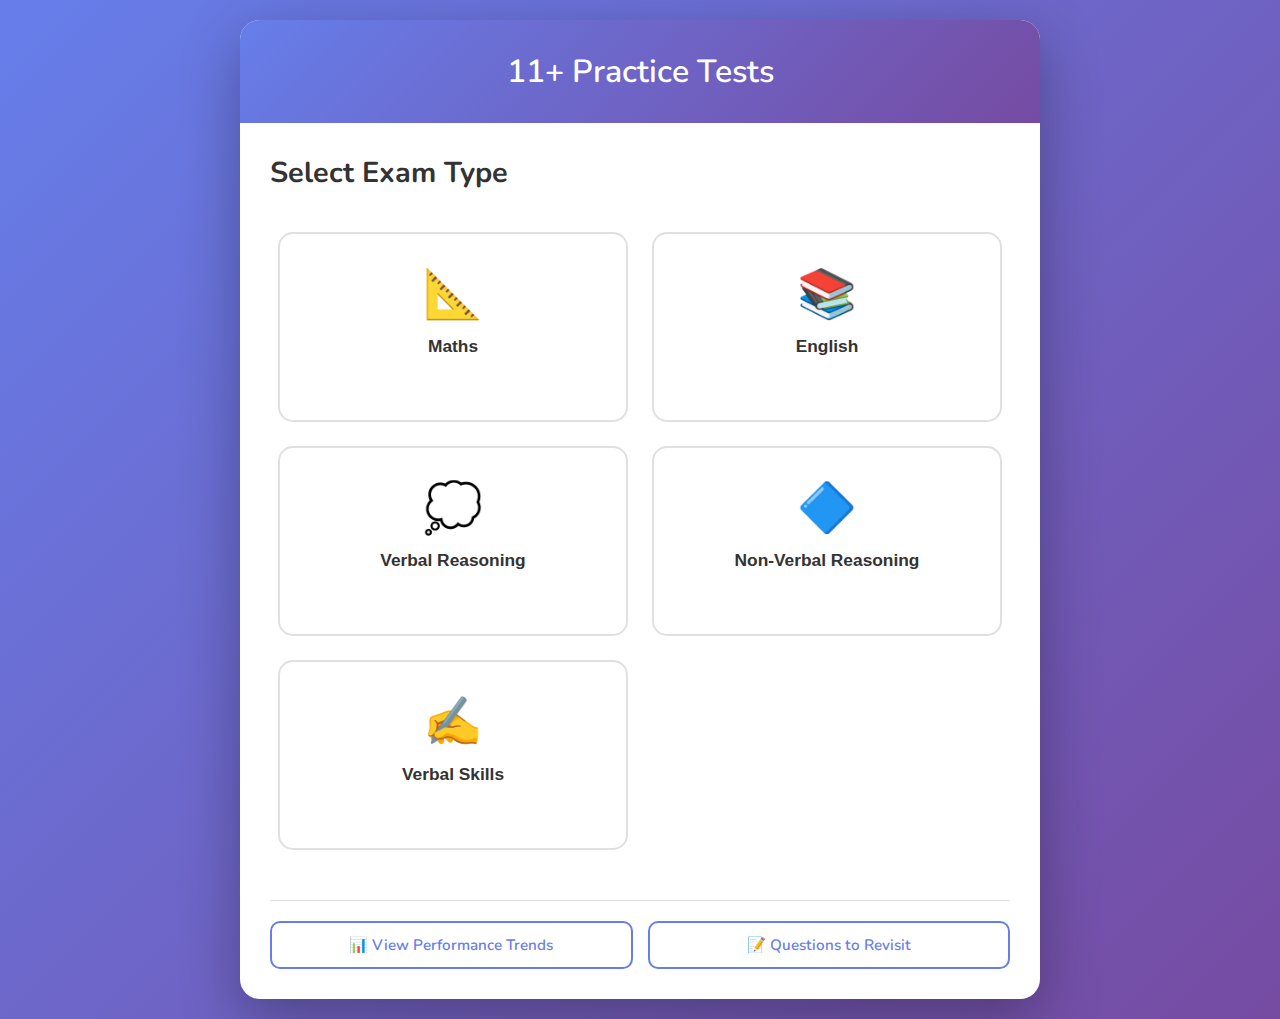
<file: index.html>
<!DOCTYPE html>
<html lang="en">
<head>
    <meta charset="UTF-8">
    <meta name="viewport" content="width=device-width, initial-scale=1.0">
    <title>11+ Practice Tests</title>

    <!-- Google tag (gtag.js) -->
    <script async src="https://www.googletagmanager.com/gtag/js?id=G-D3WEQL5WH3"></script>
    <script>
        window.dataLayer = window.dataLayer || [];
        function gtag(){dataLayer.push(arguments);}
        gtag('js', new Date());
        gtag('config', 'G-D3WEQL5WH3');
    </script>

    <link rel="preconnect" href="https://fonts.googleapis.com">
    <link rel="preconnect" href="https://fonts.gstatic.com" crossorigin>
    <link href="https://fonts.googleapis.com/css2?family=Nunito:wght@400;600;700&display=swap" rel="stylesheet">
    <link rel="stylesheet" href="css/style.css">
</head>
<body>
    <div class="container">
        <header>
            <h1>11+ Practice Tests</h1>
        </header>

        <div id="exam-selector" class="screen active">
            <h2>Select Exam Type</h2>
            <div class="exam-grid">
                <button class="exam-button" data-exam="maths">
                    <span class="icon">📐</span>
                    <span class="label">Maths</span>
                </button>
                <button class="exam-button" data-exam="english">
                    <span class="icon">📚</span>
                    <span class="label">English</span>
                </button>
                <button class="exam-button" data-exam="verbal-reasoning">
                    <span class="icon">💭</span>
                    <span class="label">Verbal Reasoning</span>
                </button>
                <button class="exam-button" data-exam="non-verbal-reasoning">
                    <span class="icon">🔷</span>
                    <span class="label">Non-Verbal Reasoning</span>
                </button>
                <button class="exam-button" data-exam="verbal-skills">
                    <span class="icon">✍️</span>
                    <span class="label">Verbal Skills</span>
                </button>
            </div>
            <div class="home-actions">
                <a class="nav-button" href="performance.html">
                    📊 View Performance Trends
                </a>
                <a class="nav-button" href="mistakes.html">
                    📝 Questions to Revisit
                </a>
            </div>
        </div>

        <div id="test-selector" class="screen">
            <button class="back-button" onclick="showScreen('exam-selector')">← Back</button>
            <h2 id="exam-title">Maths Tests</h2>
            <div class="test-setup">
                <div class="test-setup-section">
                    <h3 class="test-setup-title">Select a test</h3>
                    <div id="test-list" class="test-list"></div>
                </div>
                <div class="test-setup-section">
                    <h3 class="test-setup-title">Configure test</h3>
                    <div class="test-setup-controls">
                        <label for="question-count-select">Number of questions:</label>
                        <select id="question-count-select" class="question-count-selector"></select>
                        <label class="timer-toggle" id="timer-toggle-label">
                            <input type="checkbox" id="timer-toggle-shared">
                            <span id="timer-toggle-text">Enable timer (<span id="timer-duration-preview" class="timer-duration-value">--</span>)</span>
                        </label>
                    </div>
                </div>
                <div class="test-setup-actions">
                    <button id="start-selected-test" class="start-test-button" disabled>Start Test</button>
                </div>
            </div>
        </div>

        <div id="test-screen" class="screen">
            <div class="test-header">
                <button class="back-button" onclick="showScreen('test-selector')">← Back</button>
                <div class="progress-wrapper">
                    <div class="progress">
                        <span id="question-counter">Question 1 of 50</span>
                        <div class="progress-bar">
                            <div id="progress-fill" class="progress-fill"></div>
                        </div>
                    </div>
                    <div id="timer-display" class="timer-display timer-normal" style="display: none;">
                        <span id="timer-label">Time left:</span>
                        <span id="timer-value">00:00</span>
                    </div>
                </div>
            </div>

            <div id="test-content" class="test-content">
                <div id="passage-container" class="passage-container" style="display: none;">
                    <h3 id="passage-title"></h3>
                    <div id="passage-text" class="passage-text"></div>
                </div>

                <div id="question-container" class="question-container">
                    <div class="question-number" id="question-number">1</div>
                    <div class="question-instruction" id="question-instruction" style="display: none;"></div>
                    <div class="alphabet-reference" id="alphabet-reference" style="display: none;">
                        <div class="alphabet-label">Alphabet Reference:</div>
                        <div class="alphabet-letters">A B C D E F G H I J K L M N O P Q R S T U V W X Y Z</div>
                    </div>
                    <div class="question-image" id="question-image" style="display: none;"></div>
                    <div class="question-text" id="question-text"></div>
                    <div class="options" id="options"></div>
                </div>
            </div>

            <div class="navigation">
                <button id="prev-button" class="nav-button" onclick="previousQuestion()">Previous</button>
                <button id="next-button" class="nav-button primary" onclick="nextQuestion()">Next</button>
                <button id="submit-button" class="nav-button primary" onclick="submitTest()" style="display:none;">Submit</button>
            </div>
        </div>

        <div id="results-screen" class="screen">
            <h2>Test Results</h2>
            <div class="results-summary">
                <div class="score-circle">
                    <span id="score-percentage">0%</span>
                    <span class="score-label">Score</span>
                </div>
                <div class="score-details">
                    <p><strong id="correct-count">0</strong> correct</p>
                    <p><strong id="incorrect-count">0</strong> incorrect</p>
                    <p><strong id="unanswered-count">0</strong> unanswered</p>
                    <div class="time-summary-container">
                        <div id="time-summary" class="time-summary"></div>
                    </div>
                </div>
            </div>

            <!-- Performance comparison container (dynamically populated) -->
            <div id="performance-comparison" class="performance-comparison" style="display: none;"></div>

            <!-- Time insights container (dynamically populated) -->
            <div id="time-insights" class="time-insights" style="display: none;"></div>

            <div class="results-actions">
                <button class="nav-button" onclick="reviewAnswers()">Review Answers</button>
                <button class="nav-button primary" onclick="showScreen('exam-selector')">Back to Home</button>
            </div>
        </div>
    </div>

    <!-- Category Breakdown Modal -->
    <div id="breakdown-modal" class="modal" style="display: none;">
        <div class="modal-content breakdown-modal">
            <button class="modal-close" onclick="closeBreakdownModal()">×</button>
            <h3>Performance by Category</h3>
            <div id="breakdown-content" class="breakdown-content"></div>
        </div>
    </div>

    <!-- Question Detail Modal -->
    <div id="question-detail-modal" class="modal" style="display: none;">
        <div class="modal-content question-detail-modal">
            <button class="modal-close" onclick="closeQuestionDetailModal()">×</button>
            <h3>Question Details</h3>
            <div id="question-detail-content"></div>
        </div>
    </div>

    <!-- Resume Test Modal -->
    <div id="resume-modal" class="modal" style="display: none;">
        <div class="modal-content">
            <h3>Resume Test?</h3>
            <p id="resume-message">You have an unfinished test in progress.</p>
            <div class="modal-actions">
                <button id="resume-button" class="nav-button primary">Resume Test</button>
                <button id="start-fresh-button" class="nav-button">Start Fresh</button>
            </div>
        </div>
    </div>

    <script src="js/app.js"></script>
</body>
</html>
</file>
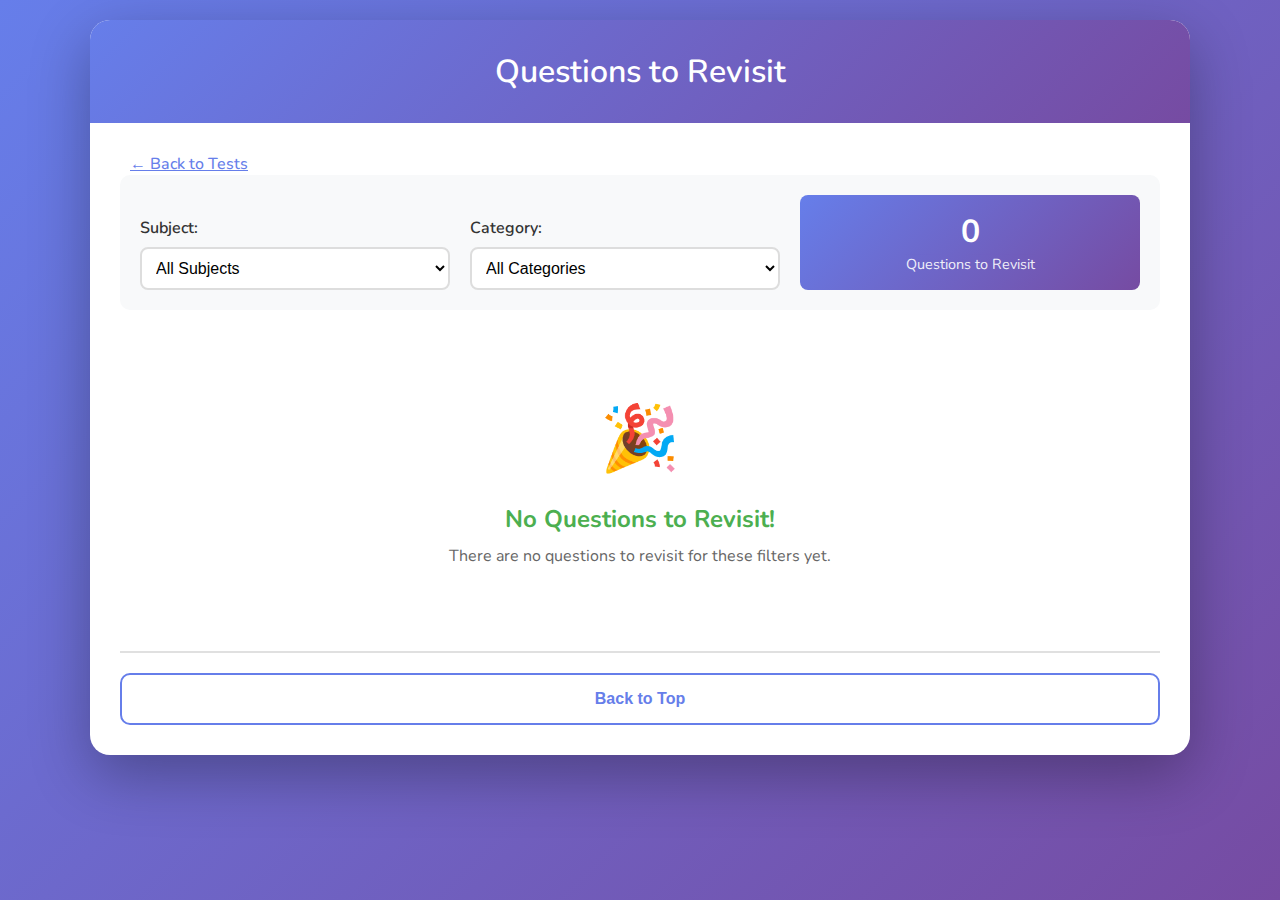
<file: mistakes.html>
<!DOCTYPE html>
<html lang="en">
<head>
    <meta charset="UTF-8">
    <meta name="viewport" content="width=device-width, initial-scale=1.0">
    <title>Questions to Revisit</title>

    <!-- Google tag (gtag.js) -->
    <script async src="https://www.googletagmanager.com/gtag/js?id=G-D3WEQL5WH3"></script>
    <script>
        window.dataLayer = window.dataLayer || [];
        function gtag(){dataLayer.push(arguments);}
        gtag('js', new Date());
        gtag('config', 'G-D3WEQL5WH3');
    </script>

    <link rel="preconnect" href="https://fonts.googleapis.com">
    <link rel="preconnect" href="https://fonts.gstatic.com" crossorigin>
    <link href="https://fonts.googleapis.com/css2?family=Nunito:wght@400;600;700&display=swap" rel="stylesheet">
    <link rel="stylesheet" href="css/style.css">
</head>
<body class="mistakes-page" data-page="mistakes">
    <div class="container mistakes-container">
        <header>
            <h1>Questions to Revisit</h1>
        </header>

        <div class="mistakes-body">
            <a class="back-button" href="index.html">← Back to Tests</a>

            <div class="mistakes-controls">
                <div class="exam-filter">
                    <label>Subject:</label>
                    <select id="mistakes-exam-filter" onchange="updateMistakesView()">
                        <option value="all">All Subjects</option>
                        <option value="maths">Maths</option>
                        <option value="english">English</option>
                        <option value="verbal-reasoning">Verbal Reasoning</option>
                        <option value="non-verbal-reasoning">Non-Verbal Reasoning</option>
                        <option value="verbal-skills">Verbal Skills</option>
                    </select>
                </div>

                <div class="exam-filter">
                    <label>Category:</label>
                    <select id="mistakes-category-filter" onchange="updateMistakesView()">
                        <option value="all">All Categories</option>
                    </select>
                </div>

                <div class="mistakes-stats" id="mistakes-stats"></div>
            </div>

            <div id="mistakes-content" class="mistakes-content"></div>

            <div class="mistakes-actions">
                <button class="nav-button" onclick="scrollToTop()">Back to Top</button>
            </div>
        </div>
    </div>

    <div id="question-detail-modal" class="modal" style="display: none;">
        <div class="modal-content question-detail-modal">
            <button class="modal-close" onclick="closeQuestionDetailModal()">×</button>
            <h3>Question Details</h3>
            <div id="question-detail-content"></div>
        </div>
    </div>

    <script src="js/app.js"></script>
</body>
</html>
</file>
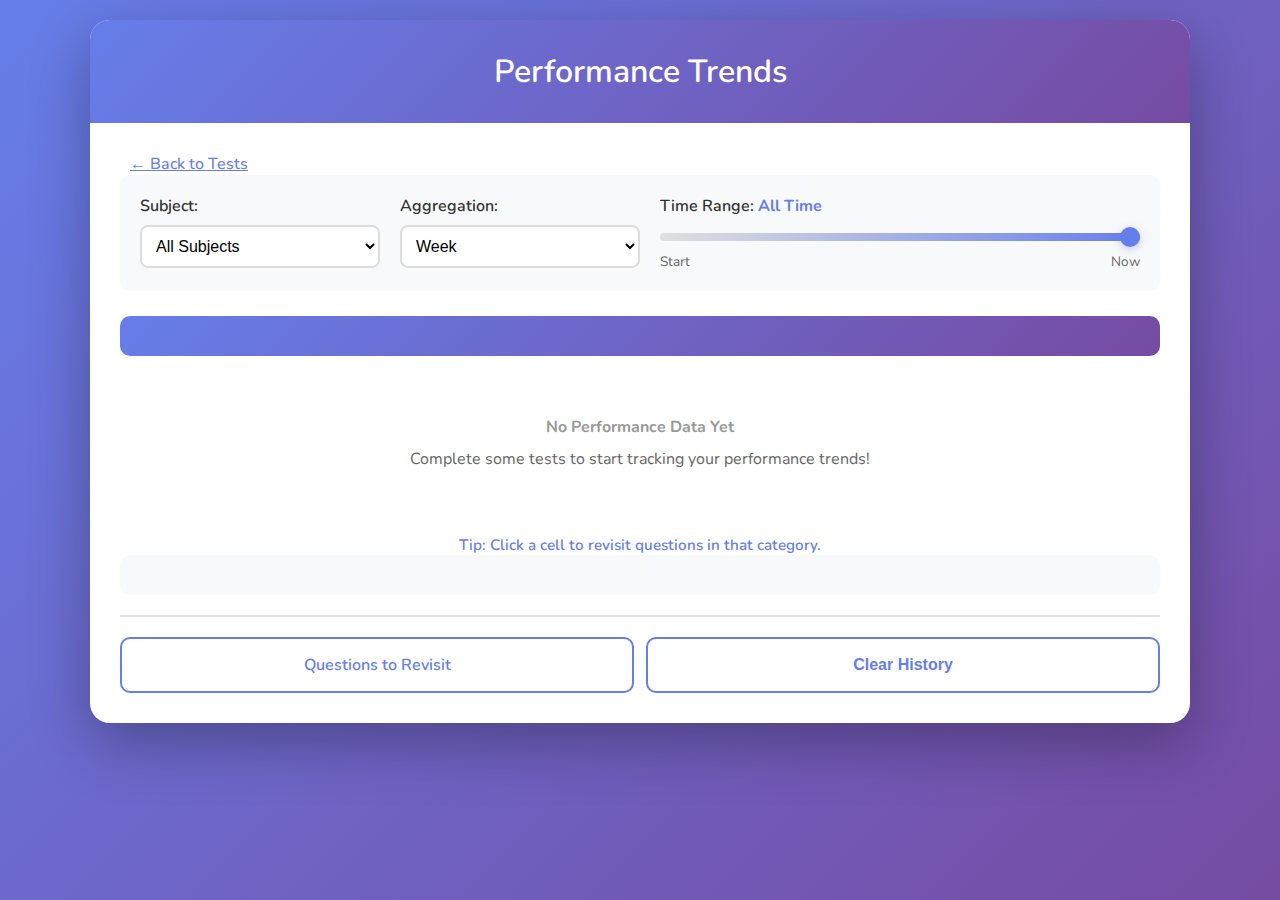
<file: performance.html>
<!DOCTYPE html>
<html lang="en">
<head>
    <meta charset="UTF-8">
    <meta name="viewport" content="width=device-width, initial-scale=1.0">
    <title>Performance Trends</title>

    <!-- Google tag (gtag.js) -->
    <script async src="https://www.googletagmanager.com/gtag/js?id=G-D3WEQL5WH3"></script>
    <script>
        window.dataLayer = window.dataLayer || [];
        function gtag(){dataLayer.push(arguments);}
        gtag('js', new Date());
        gtag('config', 'G-D3WEQL5WH3');
    </script>

    <link rel="preconnect" href="https://fonts.googleapis.com">
    <link rel="preconnect" href="https://fonts.gstatic.com" crossorigin>
    <link href="https://fonts.googleapis.com/css2?family=Nunito:wght@400;600;700&display=swap" rel="stylesheet">
    <link rel="stylesheet" href="css/style.css">
</head>
<body class="performance-page" data-page="performance">
    <div class="container performance-container">
        <header>
            <h1>Performance Trends</h1>
        </header>

        <div class="performance-body">
            <a class="back-button" href="index.html">← Back to Tests</a>

            <div class="trends-controls">
                <div class="exam-filter">
                    <label>Subject:</label>
                    <select id="trends-exam-filter" onchange="updateTrendsView()">
                        <option value="all">All Subjects</option>
                        <option value="maths">Maths</option>
                        <option value="english">English</option>
                        <option value="verbal-reasoning">Verbal Reasoning</option>
                        <option value="non-verbal-reasoning">Non-Verbal Reasoning</option>
                        <option value="verbal-skills">Verbal Skills</option>
                    </select>
                </div>

                <div class="exam-filter">
                    <label>Aggregation:</label>
                    <select id="time-aggregation" onchange="updateTimeAggregation(this.value)">
                        <option value="day">Day</option>
                        <option value="week" selected>Week</option>
                        <option value="month">Month</option>
                    </select>
                </div>

                <div class="time-range-control">
                    <label>Time Range: <span id="time-range-label">All Time</span></label>
                    <input type="range" id="time-slider" min="0" max="100" value="100" oninput="updateTimeRange(this.value)">
                    <div class="time-range-labels">
                        <span id="time-start">Start</span>
                        <span id="time-end">Now</span>
                    </div>
                </div>
            </div>

            <div id="trends-summary" class="trends-summary"></div>

            <div id="trends-heatmap" class="trends-heatmap"></div>
            <p class="heatmap-hint">Tip: Click a cell to revisit questions in that category.</p>

            <div id="trends-insights" class="trends-insights"></div>

            <div class="trends-actions">
                <a id="trends-review-mistakes" class="nav-button" href="mistakes.html">Questions to Revisit</a>
                <button class="nav-button" onclick="clearTestHistory()">Clear History</button>
            </div>
        </div>
    </div>

    <script src="js/app.js"></script>
</body>
</html>
</file>
<file: css/style.css>
* {
    margin: 0;
    padding: 0;
    box-sizing: border-box;
}

body {
    font-family: 'Nunito', 'Segoe UI', 'Trebuchet MS', 'Helvetica Neue', Arial, sans-serif;
    background: linear-gradient(135deg, #667eea 0%, #764ba2 100%);
    min-height: 100vh;
    padding: 20px;
}

.container {
    max-width: 800px;
    margin: 0 auto;
    background: white;
    border-radius: 20px;
    box-shadow: 0 20px 60px rgba(0, 0, 0, 0.3);
    overflow: hidden;
    min-height: 600px;
}

header {
    background: linear-gradient(135deg, #667eea 0%, #764ba2 100%);
    color: white;
    padding: 30px;
    text-align: center;
}

header h1 {
    font-size: 2em;
    font-weight: 600;
}

.screen {
    display: none;
    padding: 30px;
    animation: fadeIn 0.3s ease-in;
}

.screen.active {
    display: block;
}

@keyframes fadeIn {
    from {
        opacity: 0;
        transform: translateY(10px);
    }
    to {
        opacity: 1;
        transform: translateY(0);
    }
}

h2 {
    color: #333;
    margin-bottom: 30px;
    font-size: 1.8em;
}

.exam-grid {
    display: grid;
    grid-template-columns: repeat(auto-fit, minmax(240px, 1fr));
    gap: 24px;
    padding: 10px 8px 20px;
}

@media (max-width: 700px) {
    .exam-grid {
        max-height: 60vh;
        overflow-y: auto;
    }
}

.home-actions {
    margin-top: 30px;
    padding-top: 20px;
    border-top: 1px solid #e0e0e0;
    display: flex;
    justify-content: center;
    gap: 15px;
    flex-wrap: wrap;
}

.home-actions .nav-button {
    min-width: 200px;
    padding: 12px 20px;
    font-size: 0.95em;
}

.exam-button {
    background: white;
    border: 2px solid #e0e0e0;
    border-radius: 15px;
    padding: 36px 24px;
    cursor: pointer;
    transition: all 0.3s ease;
    display: flex;
    flex-direction: column;
    align-items: center;
    gap: 10px;
    min-height: 190px;
}

.exam-button:hover {
    border-color: #667eea;
    transform: translateY(-5px);
    box-shadow: 0 10px 25px rgba(102, 126, 234, 0.3);
}

.exam-button .icon {
    font-size: 3.6em;
    line-height: 1;
    margin-bottom: 8px;
}

.exam-button .label {
    font-size: 1.3em;
    font-weight: 600;
    color: #333;
    text-align: center;
}

.test-setup {
    display: flex;
    flex-direction: column;
    gap: 30px;
}

.test-setup-section {
    display: flex;
    flex-direction: column;
    gap: 15px;
}

.test-setup-title {
    font-size: 1.2em;
    font-weight: 600;
    color: #333;
    margin: 0;
}

.test-setup-controls {
    background: white;
    border: 2px solid #e0e0e0;
    border-radius: 12px;
    padding: 18px 20px;
    display: flex;
    align-items: center;
    gap: 15px;
    flex-wrap: wrap;
}

.test-setup-controls label {
    font-size: 0.95em;
    font-weight: 500;
    color: #555;
}

.test-setup-actions {
    display: flex;
    align-items: center;
    gap: 12px;
    justify-content: flex-start;
}

.test-list {
    display: grid;
    grid-template-columns: repeat(auto-fill, minmax(280px, 1fr));
    gap: 20px;
    max-height: 50vh;
    overflow-y: auto;
    padding: 10px 5px 20px;
}

.test-card {
    background: white;
    border: 2px solid #e0e0e0;
    border-radius: 15px;
    padding: 20px;
    display: flex;
    flex-direction: column;
    gap: 12px;
    transition: border-color 0.3s ease, box-shadow 0.3s ease, transform 0.2s ease;
}

.test-card.selectable {
    cursor: pointer;
}

.test-card.selectable:hover {
    border-color: #667eea;
    transform: translateY(-2px);
    box-shadow: 0 4px 12px rgba(102, 126, 234, 0.15);
}

.test-card.selected {
    border-color: #667eea;
    background: linear-gradient(135deg, #ffffff 0%, #f0f3ff 100%);
    box-shadow: 0 8px 24px rgba(102, 126, 234, 0.25);
    transform: translateY(-2px);
}

.test-card.selected::before {
    content: "✓";
    position: absolute;
    top: 12px;
    right: 12px;
    width: 28px;
    height: 28px;
    background: #667eea;
    color: white;
    border-radius: 50%;
    display: flex;
    align-items: center;
    justify-content: center;
    font-weight: bold;
    font-size: 16px;
}

.test-card {
    position: relative;
}

.test-info {
    display: flex;
    flex-direction: column;
    gap: 8px;
}

.test-title {
    font-size: 1.2em;
    font-weight: 600;
    color: #333;
}

.test-question-count {
    font-size: 0.9em;
    color: #666;
    background: #f5f5f5;
    padding: 5px 10px;
    border-radius: 6px;
    display: inline-block;
    align-self: flex-start;
}

.test-controls {
    display: flex;
    align-items: center;
    justify-content: space-between;
    gap: 12px;
    flex-wrap: wrap;
}

.test-controls label {
    font-size: 0.9em;
    color: #555;
}

.timer-toggle {
    display: flex;
    align-items: center;
    gap: 8px;
    font-size: 0.9em;
    color: #555;
}

.timer-toggle input[type="checkbox"] {
    width: 16px;
    height: 16px;
}

.timer-toggle input:disabled + span {
    color: #bbb;
}

.timer-duration-value {
    font-weight: 600;
    color: #333;
}

.timer-controls {
    display: flex;
    align-items: center;
    justify-content: space-between;
    margin-top: 6px;
}

.question-count-selector {
    border: 2px solid #e0e0e0;
    border-radius: 8px;
    padding: 8px 12px;
    font-size: 0.95em;
    background: white;
    cursor: pointer;
    transition: border-color 0.2s ease, box-shadow 0.2s ease;
}

.question-count-selector:focus {
    border-color: #667eea;
    outline: none;
    box-shadow: 0 0 0 2px rgba(102, 126, 234, 0.15);
}

.start-test-button {
    align-self: flex-start;
    padding: 14px 32px;
    border-radius: 10px;
    border: none;
    background: linear-gradient(135deg, #667eea 0%, #764ba2 100%);
    color: white;
    font-size: 1.05em;
    font-weight: 600;
    cursor: pointer;
    transition: transform 0.2s ease, box-shadow 0.2s ease;
}

.start-test-button:hover:not(:disabled) {
    transform: translateY(-2px);
    box-shadow: 0 8px 20px rgba(102, 126, 234, 0.3);
}

.start-test-button:active:not(:disabled) {
    transform: translateY(0);
    box-shadow: none;
}

.start-test-button:disabled {
    cursor: not-allowed;
    opacity: 0.5;
    background: #999;
}

.test-button {
    background: white;
    border: 2px solid #e0e0e0;
    border-radius: 10px;
    padding: 20px;
    cursor: pointer;
    transition: all 0.3s ease;
    text-align: left;
    font-size: 1.1em;
}

.test-button:hover {
    border-color: #667eea;
    background: #f8f9ff;
}

.back-button {
    background: none;
    border: none;
    color: #667eea;
    font-size: 1em;
    cursor: pointer;
    padding: 10px;
    margin-bottom: 20px;
    font-weight: 500;
}

.back-button:hover {
    text-decoration: underline;
}

.test-header {
    margin-bottom: 30px;
    position: relative;
}

.progress-wrapper {
    display: flex;
    align-items: flex-start;
    gap: 20px;
    margin-top: 20px;
    width: 100%;
}

.progress {
    flex: 1;
}

#question-counter {
    display: block;
    color: #666;
    margin-bottom: 10px;
    font-weight: 500;
}

.progress-bar {
    width: 100%;
    height: 8px;
    background: #e0e0e0;
    border-radius: 4px;
    overflow: hidden;
}

.progress-fill {
    height: 100%;
    background: linear-gradient(90deg, #667eea 0%, #764ba2 100%);
    transition: width 0.3s ease;
    width: 2%;
}

.test-content {
    display: flex;
    flex-direction: column;
    gap: 20px;
    margin-bottom: 30px;
}

.passage-container {
    background: white;
    border-radius: 15px;
    padding: 0;
    border: 2px solid #e0e0e0;
    box-shadow: 0 2px 8px rgba(0, 0, 0, 0.08);
    max-height: 400px;
    overflow: hidden;
    display: flex;
    flex-direction: column;
}

.passage-container h3 {
    color: #667eea;
    margin: 0;
    padding: 20px 25px;
    font-size: 1.2em;
    border-bottom: 2px solid #f0f0f0;
    background: #fafbff;
    border-radius: 15px 15px 0 0;
}

.passage-text {
    line-height: 1.8;
    color: #333;
    white-space: pre-wrap;
    font-size: 1em;
    padding: 25px;
    overflow-y: scroll;
    flex: 1;
    background: #fff;
    display: flex;
    flex-direction: column;
    gap: 8px;
}

.passage-line {
    display: flex;
    gap: 12px;
    align-items: flex-start;
    font-family: 'Nunito', 'Segoe UI', 'Trebuchet MS', 'Helvetica Neue', Arial, sans-serif;
}

.passage-line .line-number {
    color: #999;
    font-weight: 600;
    min-width: 32px;
    text-align: right;
    font-size: 0.9em;
}

.passage-line .line-text {
    flex: 1;
}

.passage-line.empty .line-number {
    visibility: hidden;
}

.passage-text.has-image {
    padding: 0;
    background: #fafafa;
}

.passage-text.has-image img.passage-image {
    width: 100%;
    height: auto;
    border-radius: 0 0 15px 15px;
    display: block;
}

/* Custom scrollbar styling */
.passage-text::-webkit-scrollbar {
    width: 10px;
}

.passage-text::-webkit-scrollbar-track {
    background: #f1f1f1;
    border-radius: 10px;
}

.passage-text::-webkit-scrollbar-thumb {
    background: linear-gradient(180deg, #667eea 0%, #764ba2 100%);
    border-radius: 10px;
}

.passage-text::-webkit-scrollbar-thumb:hover {
    background: linear-gradient(180deg, #5568d3 0%, #65408b 100%);
}

/* Firefox scrollbar */
.passage-text {
    scrollbar-width: thin;
    scrollbar-color: #667eea #f1f1f1;
}

.question-container {
    flex: 1;
    background: #f8f9ff;
    border-radius: 15px;
    padding: 30px;
    min-height: 400px;
}

.question-number {
    display: inline-block;
    background: #667eea;
    color: white;
    padding: 8px 16px;
    border-radius: 20px;
    font-weight: 600;
    margin-bottom: 20px;
}

.question-instruction {
    background: #f0f4ff;
    border-left: 4px solid #667eea;
    padding: 15px 20px;
    margin-bottom: 20px;
    font-size: 0.95em;
    color: #555;
    line-height: 1.5;
    font-style: italic;
}

.alphabet-reference {
    background: #fff8e1;
    border: 2px solid #ffa726;
    border-radius: 8px;
    padding: 15px 20px;
    margin-bottom: 20px;
    text-align: center;
}

.alphabet-label {
    font-size: 0.9em;
    color: #f57c00;
    font-weight: 600;
    margin-bottom: 8px;
}

.alphabet-letters {
    font-size: 1.1em;
    color: #333;
    letter-spacing: 0.3em;
    font-weight: 600;
    font-family: 'Courier New', monospace;
}

.question-text {
    font-size: 1.2em;
    color: #333;
    margin-bottom: 20px;
    line-height: 1.6;
}

/* Question time indicator in review mode */
.question-time-indicator {
    background: #e0e7ff;
    border-left: 4px solid #667eea;
    padding: 10px 15px;
    margin-bottom: 15px;
    border-radius: 6px;
    font-size: 0.95em;
    font-weight: 500;
    color: #4338ca;
}

.question-image {
    margin: 0 0 20px 0;
    text-align: center;
    display: none;
}

.question-image img {
    max-width: 100%;
    height: auto;
    border-radius: 10px;
    box-shadow: 0 2px 8px rgba(0, 0, 0, 0.1);
}

.options {
    display: flex;
    flex-direction: column;
    gap: 12px;
    margin-top: 20px;
}

.option {
    background: white;
    border: 2px solid #e0e0e0;
    border-radius: 10px;
    padding: 15px 20px;
    cursor: pointer;
    transition: all 0.2s ease;
    display: flex;
    align-items: center;
    gap: 15px;
}

.option:hover {
    border-color: #667eea;
    background: #f8f9ff;
}

.option.selected {
    border-color: #667eea;
    background: #667eea;
    color: white;
}

.option.focused {
    border-color: #3b82f6;
    border-width: 3px;
    box-shadow: 0 0 0 3px rgba(59, 130, 246, 0.2);
}

.option.correct {
    border-color: #10b981;
    background: #10b981;
    color: white;
}

.option.incorrect {
    border-color: #ef4444;
    background: #ef4444;
    color: white;
}

.option-letter {
    display: flex;
    align-items: center;
    justify-content: center;
    width: 35px;
    height: 35px;
    border-radius: 50%;
    background: #f0f0f0;
    font-weight: 600;
    flex-shrink: 0;
}

.option.selected .option-letter {
    background: white;
    color: #667eea;
}

.option.correct .option-letter {
    background: white;
    color: #10b981;
}

.option.incorrect .option-letter {
    background: white;
    color: #ef4444;
}

.navigation {
    display: flex;
    justify-content: space-between;
    gap: 15px;
}

.timer-display {
    margin-left: auto;
    text-align: right;
    font-weight: 600;
    color: #333;
    min-width: 160px;
    display: none;
    flex-direction: column;
    gap: 4px;
}

.timer-display span {
    display: inline-block;
}

.timer-display.timer-negative #timer-value {
    color: #e53935;
}

/* Timer Warning Levels */
.timer-display.timer-normal {
    color: #10b981;
}

.timer-display.timer-normal #timer-value {
    color: #10b981;
}

.timer-display.timer-warning {
    color: #f59e0b;
}

.timer-display.timer-warning #timer-value {
    color: #f59e0b;
}

.timer-display.timer-critical {
    color: #ef4444;
    animation: pulse 1s infinite;
}

.timer-display.timer-critical #timer-value {
    color: #ef4444;
}

.timer-display.timer-expired {
    color: #dc2626;
}

.timer-display.timer-expired #timer-value {
    color: #dc2626;
}

@keyframes pulse {
    0%, 100% { opacity: 1; }
    50% { opacity: 0.7; }
}

.time-summary {
    margin-top: 10px;
    font-weight: 500;
    color: #333;
}

.nav-button {
    flex: 1;
    display: inline-flex;
    align-items: center;
    justify-content: center;
    padding: 15px 30px;
    border: 2px solid #667eea;
    background: white;
    color: #667eea;
    border-radius: 10px;
    font-size: 1em;
    font-weight: 600;
    cursor: pointer;
    text-decoration: none;
    transition: all 0.3s ease;
}

.nav-button:hover {
    background: #f8f9ff;
}

.nav-button.primary {
    background: #667eea;
    color: white;
}

.nav-button.primary:hover {
    background: #5568d3;
}

.nav-button:disabled {
    opacity: 0.4;
    cursor: not-allowed;
    background: #f0f0f0 !important;
    color: #999 !important;
    border-color: #ddd !important;
}

/* Debug Panel */
.debug-panel {
    position: fixed;
    left: 0;
    top: 0;
    bottom: 0;
    width: 200px;
    background: #f8f9fa;
    border-right: 2px solid #dee2e6;
    padding: 20px;
    overflow-y: auto;
    z-index: 1000;
    transition: width 0.3s ease, padding 0.3s ease;
}

.debug-panel.collapsed {
    width: 40px;
    padding: 10px 5px;
}

.debug-panel-toggle {
    position: absolute;
    top: 10px;
    right: 5px;
    width: 30px;
    height: 30px;
    background: #667eea;
    color: white;
    border: none;
    border-radius: 5px;
    cursor: pointer;
    font-size: 16px;
    display: flex;
    align-items: center;
    justify-content: center;
    z-index: 10;
    transition: background 0.2s ease;
}

.debug-panel-toggle:hover {
    background: #5568d3;
}

.debug-panel.collapsed .debug-panel-toggle {
    right: 50%;
    transform: translateX(50%);
}

.debug-panel.collapsed h3,
.debug-panel.collapsed .debug-question-list {
    display: none;
}

.debug-panel h3 {
    margin: 0 0 15px 0;
    font-size: 16px;
    color: #495057;
    border-bottom: 2px solid #dee2e6;
    padding-bottom: 10px;
}

.debug-question-list {
    list-style: none;
    padding: 0;
    margin: 0;
}

.debug-question-list li {
    padding: 10px;
    margin-bottom: 5px;
    background: white;
    border: 1px solid #dee2e6;
    border-radius: 5px;
    cursor: pointer;
    transition: all 0.2s;
    display: flex;
    justify-content: space-between;
    align-items: center;
}

.debug-question-list li:hover {
    background: #e9ecef;
    transform: translateX(5px);
}

.debug-question-list li.current {
    background: #4CAF50;
    color: white;
    font-weight: bold;
    border-color: #4CAF50;
}

.debug-question-list .q-num {
    font-weight: 600;
}

#test-screen.debug-mode {
    padding-left: 220px;
    transition: padding-left 0.3s ease;
}

#test-screen.debug-mode.collapsed {
    padding-left: 60px;
}

.results-summary {
    display: flex;
    flex-direction: column;
    align-items: center;
    gap: 30px;
    margin: 40px 0;
}

.score-circle {
    width: 200px;
    height: 200px;
    border-radius: 50%;
    background: linear-gradient(135deg, #667eea 0%, #764ba2 100%);
    display: flex;
    flex-direction: column;
    align-items: center;
    justify-content: center;
    color: white;
    box-shadow: 0 10px 30px rgba(102, 126, 234, 0.3);
}

#score-percentage {
    font-size: 3em;
    font-weight: 700;
}

.score-label {
    font-size: 1.2em;
    opacity: 0.9;
}

.score-details {
    text-align: center;
    font-size: 1.2em;
    color: #333;
}

.score-details p {
    margin: 10px 0;
}

.results-actions {
    display: flex;
    gap: 15px;
    margin-top: 30px;
}

/* Time Summary Enhancements */
.time-summary-container {
    margin-top: 15px;
    padding-top: 15px;
    border-top: 1px solid #e0e0e0;
}

.time-summary-main {
    font-size: 1em;
    font-weight: 600;
    color: #333;
    margin-bottom: 5px;
}

.time-summary-efficiency {
    font-size: 0.9em;
    color: #666;
}

.time-early {
    color: #10b981;
}

.time-ontime {
    color: #3b82f6;
}

.time-late {
    color: #f59e0b;
}

.time-expired {
    color: #ef4444;
}

/* Time Insights and Performance Comparison */
.time-insights,
.performance-comparison {
    background: #f9fafb;
    border-radius: 12px;
    padding: 20px;
    margin: 25px 0;
}

.time-insights h3,
.performance-comparison h3 {
    font-size: 1.3em;
    margin-bottom: 15px;
    color: #667eea;
}

.insight-warning {
    background: #fef3c7;
    border-left: 4px solid #f59e0b;
    padding: 12px 15px;
    margin: 10px 0;
    border-radius: 6px;
    font-weight: 500;
}

.insight-section {
    margin: 15px 0;
}

.insight-section ul {
    list-style: none;
    padding-left: 0;
    margin-top: 8px;
}

.insight-section li {
    padding: 6px 0;
    border-bottom: 1px solid #e5e7eb;
}

.insight-section li:last-child {
    border-bottom: none;
}

.comparison-grid {
    display: grid;
    gap: 15px;
    margin-top: 15px;
}

.comparison-item {
    background: white;
    padding: 15px;
    border-radius: 8px;
    border: 2px solid #e5e7eb;
}

.comparison-item.improvement {
    border-color: #10b981;
    background: #f0fdf4;
}

.comparison-item.decline {
    border-color: #ef4444;
    background: #fef2f2;
}

.comparison-label {
    font-size: 0.9em;
    color: #666;
    margin-bottom: 5px;
}

.comparison-value {
    font-size: 1.1em;
    font-weight: 600;
    color: #333;
}

.comparison-value .delta {
    font-size: 0.9em;
    font-weight: 500;
    color: #666;
    margin-left: 8px;
}

/* Resume Modal */
.modal {
    position: fixed;
    top: 0;
    left: 0;
    width: 100%;
    height: 100%;
    background: rgba(0, 0, 0, 0.6);
    display: flex;
    align-items: center;
    justify-content: center;
    z-index: 1000;
    animation: fadeIn 0.3s ease-in;
}

/* Question Detail Modal - Higher z-index to appear above other modals */
#question-detail-modal {
    z-index: 1100;
}

.modal-content {
    background: white;
    border-radius: 15px;
    padding: 40px;
    max-width: 500px;
    width: 90%;
    position: relative;
    box-shadow: 0 20px 60px rgba(0, 0, 0, 0.3);
    text-align: center;
}

.modal-content h3 {
    color: #333;
    margin-bottom: 20px;
    font-size: 1.8em;
}

.modal-content p {
    color: #666;
    margin-bottom: 30px;
    font-size: 1.1em;
    line-height: 1.6;
}

.modal-actions {
    display: flex;
    gap: 15px;
    justify-content: center;
    flex-wrap: wrap;
}

/* Category Breakdown Modal */
.breakdown-modal {
    max-width: 700px;
    max-height: 80vh;
    overflow-y: auto;
    position: relative;
    text-align: left;
}

.modal-close {
    position: sticky;
    top: 10px;
    margin-left: auto;
    right: 20px;
    background: none;
    border: none;
    font-size: 2em;
    color: #999;
    cursor: pointer;
    padding: 0;
    width: 40px;
    height: 40px;
    display: flex;
    align-items: center;
    justify-content: center;
    border-radius: 50%;
    transition: all 0.3s ease;
    z-index: 5;
}

.modal-close:hover {
    background: #f0f0f0;
    color: #333;
}

.breakdown-content {
    margin-top: 20px;
}

.category-item {
    padding: 15px;
    border-radius: 10px;
    margin-bottom: 12px;
    background: linear-gradient(135deg, #f5f7fa 0%, #f0f2f5 100%);
    transition: all 0.3s ease;
}

.category-item:hover {
    transform: translateX(5px);
    box-shadow: 0 4px 12px rgba(0, 0, 0, 0.1);
}

.category-header {
    display: flex;
    justify-content: space-between;
    align-items: center;
    margin-bottom: 10px;
}

.category-name {
    font-weight: 600;
    color: #333;
    font-size: 1.05em;
}

.category-score {
    font-weight: 700;
    font-size: 1.1em;
}

.category-score.excellent {
    color: #4CAF50;
}

.category-score.good {
    color: #8BC34A;
}

.category-score.average {
    color: #FFC107;
}

.category-score.poor {
    color: #FF5722;
}

.category-details {
    font-size: 0.9em;
    color: #666;
}

.category-bar {
    height: 8px;
    background: #e0e0e0;
    border-radius: 4px;
    overflow: hidden;
    margin-top: 8px;
}

.category-bar-fill {
    height: 100%;
    background: linear-gradient(90deg, #667eea 0%, #764ba2 100%);
    transition: width 0.5s ease;
    border-radius: 4px;
}

.category-bar-fill.excellent {
    background: linear-gradient(90deg, #4CAF50 0%, #66BB6A 100%);
}

.category-bar-fill.good {
    background: linear-gradient(90deg, #8BC34A 0%, #9CCC65 100%);
}

.category-bar-fill.average {
    background: linear-gradient(90deg, #FFC107 0%, #FFD54F 100%);
}

.category-bar-fill.poor {
    background: linear-gradient(90deg, #FF5722 0%, #FF7043 100%);
}

/* Question Detail Modal */
.question-detail-modal {
    max-width: 800px;
    max-height: 90vh;
    overflow-y: auto;
}

.question-detail-header {
    display: flex;
    gap: 10px;
    margin-bottom: 20px;
    flex-wrap: wrap;
}

.question-detail-instruction {
    background: #fff3e0;
    padding: 15px;
    border-radius: 8px;
    margin-bottom: 20px;
    font-style: italic;
    color: #e65100;
    border-left: 4px solid #ff9800;
}

.question-detail-image {
    margin: 20px 0;
    text-align: center;
}

.question-detail-image img {
    max-width: 100%;
    border-radius: 10px;
    box-shadow: 0 4px 12px rgba(0, 0, 0, 0.1);
}

.question-detail-text {
    font-size: 1.2em;
    font-weight: 600;
    color: #333;
    margin-bottom: 25px;
    line-height: 1.6;
    white-space: pre-wrap;
}

.question-detail-options {
    display: flex;
    flex-direction: column;
    gap: 12px;
}

.question-detail-option {
    padding: 15px 20px;
    border-radius: 10px;
    border: 2px solid #e0e0e0;
    background: white;
    display: flex;
    align-items: center;
    gap: 12px;
    transition: all 0.3s ease;
}

.question-detail-option.user-incorrect {
    background: #ffebee;
    border-color: #f44336;
}

.question-detail-option.correct {
    background: #e8f5e9;
    border-color: #4CAF50;
}

.question-detail-option-letter {
    width: 36px;
    height: 36px;
    border-radius: 50%;
    background: #f5f5f5;
    display: flex;
    align-items: center;
    justify-content: center;
    font-weight: 700;
    font-size: 1.1em;
    flex-shrink: 0;
}

.question-detail-option.user-incorrect .question-detail-option-letter {
    background: #f44336;
    color: white;
}

.question-detail-option.correct .question-detail-option-letter {
    background: #4CAF50;
    color: white;
}

.question-detail-option-text {
    flex: 1;
    font-size: 1em;
    color: #333;
}

.question-detail-label {
    display: flex;
    align-items: center;
    gap: 8px;
    font-size: 0.9em;
    font-weight: 600;
    margin-top: 10px;
}

.question-detail-label.incorrect {
    color: #f44336;
}

.question-detail-label.correct {
    color: #4CAF50;
}

/* Mistakes Review Modal */
.mistakes-modal {
    max-width: 900px;
    max-height: 90vh;
    overflow-y: auto;
}

.mistakes-controls {
    display: flex;
    gap: 20px;
    margin-bottom: 25px;
    padding: 20px;
    background: #f8f9fa;
    border-radius: 10px;
    flex-wrap: wrap;
    align-items: flex-end;
}

.mistakes-stats {
    flex: 1;
    min-width: 200px;
    padding: 15px;
    background: linear-gradient(135deg, #667eea 0%, #764ba2 100%);
    border-radius: 8px;
    color: white;
    text-align: center;
}

.mistakes-stats-value {
    font-size: 2em;
    font-weight: 700;
    display: block;
}

.mistakes-stats-label {
    font-size: 0.9em;
    opacity: 0.9;
}

.mistakes-content {
    display: flex;
    flex-direction: column;
    gap: 15px;
}

.mistakes-group,
.mistakes-category {
    border: 2px solid #e0e0e0;
    border-radius: 12px;
    padding: 0;
    background: #fff;
    overflow: hidden;
}

.mistakes-category {
    border-color: #e6e0f0;
}

.mistakes-group-summary,
.mistakes-category-summary {
    display: flex;
    justify-content: space-between;
    align-items: center;
    gap: 10px;
    padding: 16px 20px;
    cursor: pointer;
    list-style: none;
}

.mistakes-group-summary::-webkit-details-marker,
.mistakes-category-summary::-webkit-details-marker {
    display: none;
}

.mistakes-group-summary {
    background: #f5f7ff;
}

.mistakes-category-summary {
    background: #faf7ff;
}

.mistakes-group-title {
    font-weight: 700;
    color: #2d3a8c;
    font-size: 1.05em;
}

.mistakes-category-title {
    font-weight: 600;
    color: #4a2c7c;
}

.mistakes-group-count,
.mistakes-category-count {
    background: #667eea;
    color: #fff;
    border-radius: 999px;
    padding: 4px 10px;
    font-size: 0.85em;
    font-weight: 700;
}

.mistakes-category-count {
    background: #8c6fff;
}

.mistakes-group-content,
.mistakes-category-content {
    padding: 16px 20px;
    display: flex;
    flex-direction: column;
    gap: 15px;
}

.mistake-item {
    background: white;
    border: 2px solid #e0e0e0;
    border-radius: 10px;
    padding: 20px;
    transition: all 0.3s ease;
    cursor: pointer;
}

.mistake-item:hover {
    border-color: #667eea;
    box-shadow: 0 4px 12px rgba(102, 126, 234, 0.15);
    transform: translateY(-2px);
}

.mistake-header {
    display: flex;
    justify-content: space-between;
    align-items: flex-start;
    margin-bottom: 15px;
    gap: 15px;
}

.mistake-meta {
    display: flex;
    gap: 10px;
    flex-wrap: wrap;
}

.mistake-badge {
    padding: 4px 12px;
    border-radius: 15px;
    font-size: 0.85em;
    font-weight: 600;
}

.mistake-badge.subject {
    background: #e3f2fd;
    color: #1976d2;
}

.mistake-badge.category {
    background: #f3e5f5;
    color: #7b1fa2;
}

.mistake-badge.date {
    background: #fff3e0;
    color: #e65100;
}

.mistake-question {
    font-size: 1.05em;
    font-weight: 600;
    color: #333;
    margin-bottom: 15px;
    line-height: 1.5;
}

.mistake-answers {
    display: grid;
    gap: 10px;
}

.mistake-answer-row {
    display: flex;
    align-items: center;
    gap: 10px;
    padding: 10px;
    border-radius: 8px;
    font-size: 0.95em;
}

.mistake-answer-row.correct {
    background: #e8f5e9;
    border-left: 4px solid #4CAF50;
}

.mistake-answer-row.incorrect {
    background: #ffebee;
    border-left: 4px solid #f44336;
}

.mistake-answer-label {
    font-weight: 600;
    min-width: 120px;
}

.mistake-answer-value {
    flex: 1;
}

.no-mistakes-message {
    text-align: center;
    padding: 60px 20px;
    color: #666;
}

.no-mistakes-message h4 {
    color: #4CAF50;
    font-size: 1.5em;
    margin-bottom: 10px;
}

.no-mistakes-icon {
    font-size: 4em;
    margin-bottom: 20px;
}

/* Performance Trends Modal */
.trends-modal {
    max-width: 900px;
    max-height: 90vh;
    overflow-y: auto;
}

.performance-container {
    max-width: 1100px;
}

.performance-body {
    padding: 30px;
}

.trends-controls {
    display: flex;
    gap: 20px;
    margin-bottom: 25px;
    padding: 20px;
    background: #f8f9fa;
    border-radius: 10px;
    flex-wrap: wrap;
}

.exam-filter {
    flex: 1;
    min-width: 200px;
}

.exam-filter label {
    display: block;
    font-weight: 600;
    margin-bottom: 8px;
    color: #333;
}

.exam-filter select {
    width: 100%;
    padding: 10px;
    border: 2px solid #ddd;
    border-radius: 8px;
    font-size: 1em;
    background: white;
    cursor: pointer;
    transition: border-color 0.3s ease;
}

.exam-filter select:focus {
    outline: none;
    border-color: #667eea;
}

.time-range-control {
    flex: 2;
    min-width: 300px;
}

.time-range-control label {
    display: block;
    font-weight: 600;
    margin-bottom: 8px;
    color: #333;
}

#time-range-label {
    color: #667eea;
    font-weight: 700;
}

#time-slider {
    width: 100%;
    height: 8px;
    border-radius: 5px;
    background: linear-gradient(to right, #e0e0e0, #667eea);
    outline: none;
    -webkit-appearance: none;
    appearance: none;
}

#time-slider::-webkit-slider-thumb {
    -webkit-appearance: none;
    appearance: none;
    width: 20px;
    height: 20px;
    border-radius: 50%;
    background: #667eea;
    cursor: pointer;
    box-shadow: 0 2px 8px rgba(102, 126, 234, 0.4);
}

#time-slider::-moz-range-thumb {
    width: 20px;
    height: 20px;
    border-radius: 50%;
    background: #667eea;
    cursor: pointer;
    border: none;
    box-shadow: 0 2px 8px rgba(102, 126, 234, 0.4);
}

.time-range-labels {
    display: flex;
    justify-content: space-between;
    margin-top: 5px;
    font-size: 0.85em;
    color: #666;
}

.trends-summary {
    padding: 20px;
    background: linear-gradient(135deg, #667eea 0%, #764ba2 100%);
    border-radius: 10px;
    color: white;
    margin-bottom: 20px;
    text-align: center;
}

.trends-summary h4 {
    margin: 0 0 10px 0;
    font-size: 1.2em;
}

.trends-summary-stats {
    display: flex;
    justify-content: space-around;
    gap: 15px;
    flex-wrap: wrap;
}

.trend-stat {
    flex: 1;
    min-width: 120px;
}

.trend-stat-value {
    font-size: 2em;
    font-weight: 700;
    display: block;
}

.trend-stat-label {
    font-size: 0.9em;
    opacity: 0.9;
}

.trend-stat.improving {
    background: #f0fdf4;
    border-radius: 8px;
    padding: 10px;
}

.trend-stat.improving .trend-stat-value {
    color: #10b981;
}

.trend-stat.declining {
    background: #fef2f2;
    border-radius: 8px;
    padding: 10px;
}

.trend-stat.declining .trend-stat-value {
    color: #ef4444;
}

.trends-heatmap {
    margin-bottom: 25px;
}

.heatmap-header {
    display: flex;
    justify-content: space-between;
    align-items: center;
    margin-bottom: 15px;
}

.heatmap-header h4 {
    margin: 0;
    color: #333;
}

.heatmap-legend {
    display: flex;
    gap: 10px;
    align-items: center;
    font-size: 0.85em;
}

.legend-item {
    display: flex;
    align-items: center;
    gap: 5px;
}

.legend-color {
    width: 20px;
    height: 20px;
    border-radius: 4px;
}

.heatmap-grid {
    display: grid;
    gap: 10px;
    margin-bottom: 20px;
}

.heatmap-row {
    display: grid;
    gap: 5px;
    grid-template-columns: 200px repeat(auto-fit, minmax(60px, 1fr));
    align-items: center;
}

.heatmap-category-label {
    font-weight: 600;
    font-size: 0.9em;
    color: #333;
    padding: 8px 10px;
    background: #f5f5f5;
    border-radius: 5px;
}

.heatmap-cell {
    height: 50px;
    border-radius: 6px;
    display: flex;
    align-items: center;
    justify-content: center;
    font-weight: 600;
    font-size: 0.9em;
    color: white;
    transition: transform 0.2s ease, box-shadow 0.2s ease;
    cursor: pointer;
    position: relative;
}

.heatmap-cell:hover {
    transform: scale(1.05);
    box-shadow: 0 4px 12px rgba(0, 0, 0, 0.2);
    z-index: 10;
}

.heatmap-cell.empty {
    background: #f0f0f0;
    color: #999;
    cursor: default;
}

.heatmap-cell.empty:hover {
    transform: none;
    box-shadow: none;
}

.heatmap-date-label {
    font-size: 0.75em;
    text-align: center;
    color: #666;
    margin-bottom: 5px;
}

.trends-insights {
    background: #f8f9fa;
    padding: 20px;
    border-radius: 10px;
    margin-bottom: 20px;
}

.trends-insights h4 {
    margin-top: 0;
    color: #333;
}

.insight-item {
    padding: 12px;
    margin-bottom: 10px;
    border-left: 4px solid #667eea;
    background: white;
    border-radius: 5px;
}

.insight-item.improving {
    border-left-color: #4CAF50;
}

.insight-item.declining {
    border-left-color: #FF5722;
}

.insight-item.stable {
    border-left-color: #FFC107;
}

.insight-icon {
    font-size: 1.2em;
    margin-right: 8px;
}

.trends-actions {
    display: flex;
    justify-content: center;
    gap: 12px;
    flex-wrap: wrap;
    margin-top: 20px;
    padding-top: 20px;
    border-top: 2px solid #e0e0e0;
}

.heatmap-cell.actionable {
    cursor: pointer;
    transition: transform 0.2s ease, box-shadow 0.2s ease;
}

.heatmap-cell.actionable:hover {
    transform: translateY(-2px);
    box-shadow: 0 6px 16px rgba(0, 0, 0, 0.18);
}

.heatmap-hint {
    margin-top: 10px;
    text-align: center;
    color: #667eea;
    font-weight: 600;
    font-size: 0.95em;
}

.mistakes-container {
    max-width: 1100px;
}

.mistakes-body {
    padding: 30px;
}

.mistakes-actions {
    display: flex;
    justify-content: center;
    margin-top: 24px;
    padding-top: 20px;
    border-top: 2px solid #e0e0e0;
}

.no-data-message {
    text-align: center;
    padding: 40px;
    color: #666;
}

.no-data-message h4 {
    color: #999;
    margin-bottom: 10px;
}

@media (max-width: 600px) {
    body {
        padding: 10px;
    }

    .container {
        border-radius: 15px;
    }

    header h1 {
        font-size: 1.5em;
    }

    h2 {
        font-size: 1.4em;
    }

    .exam-grid {
        grid-template-columns: repeat(2, 1fr);
    }

    .exam-button {
        padding: 20px 10px;
    }

    .exam-button .icon {
        font-size: 2.5em;
    }

    .exam-button .label {
        font-size: 0.9em;
    }

    .passage-container {
        max-height: 300px;
    }

    .passage-container h3 {
        padding: 15px 20px;
        font-size: 1.1em;
    }

    .passage-text {
        padding: 20px;
        font-size: 0.95em;
    }

    .question-container {
        padding: 20px;
    }

    .question-text {
        font-size: 1em;
    }

    .score-circle {
        width: 150px;
        height: 150px;
    }

    #score-percentage {
        font-size: 2.5em;
    }

    .navigation {
        flex-direction: column;
    }

    .results-actions {
        flex-direction: column;
    }

    .time-insights,
    .performance-comparison {
        padding: 15px;
        margin: 20px 0;
    }

    .comparison-grid {
        gap: 10px;
    }

    .comparison-value {
        font-size: 1em;
    }

    .question-time-indicator {
        font-size: 0.9em;
        padding: 8px 12px;
    }
}
</file>
